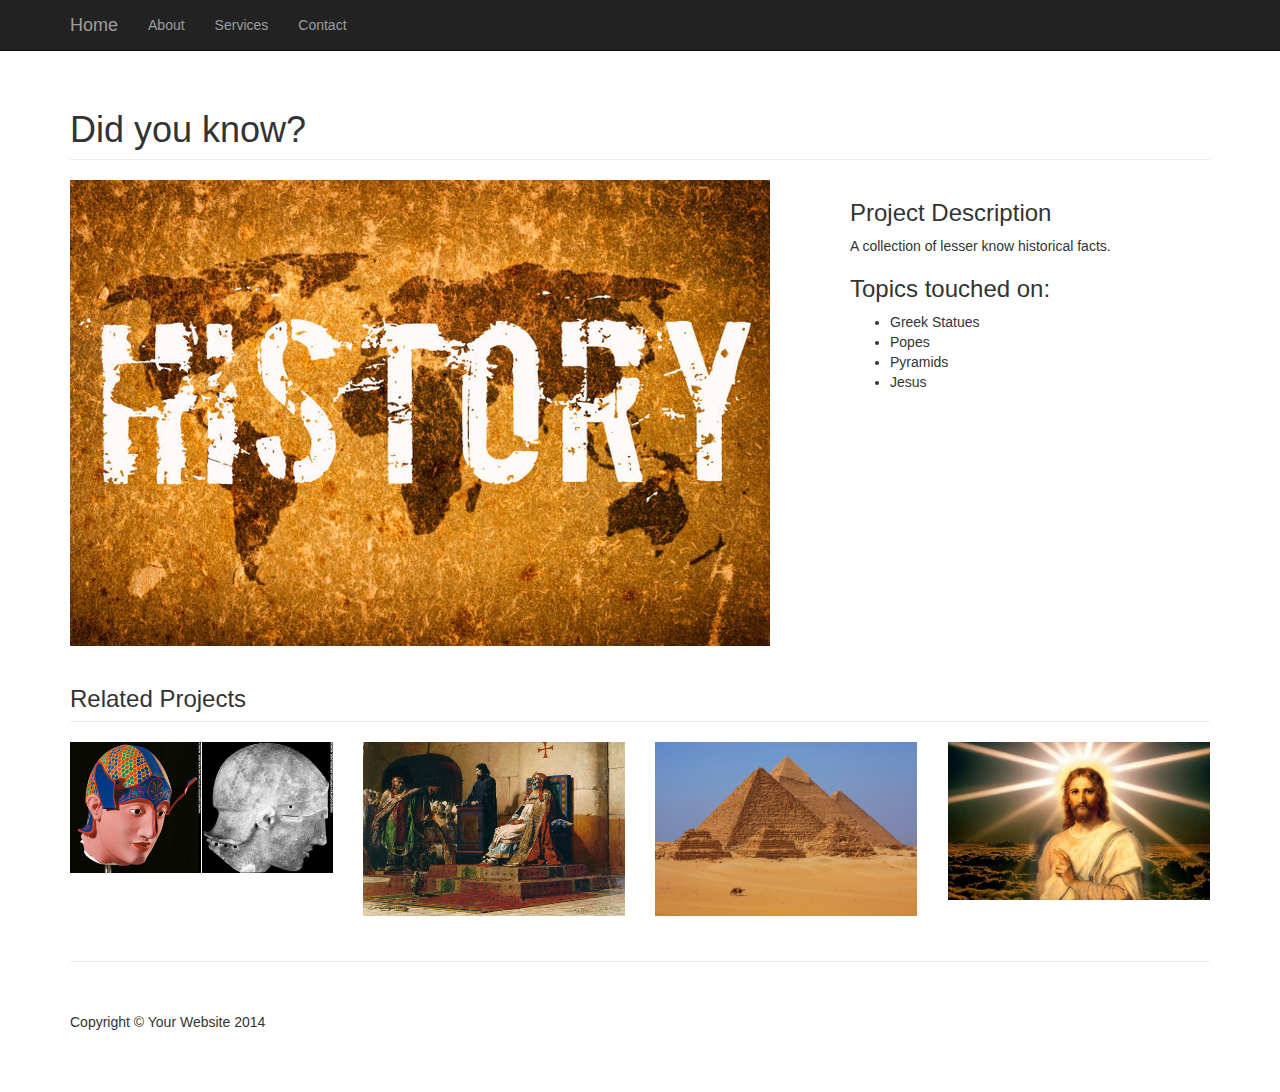
<file: index.html>
<!DOCTYPE html>
<html lang="en">

<head>

    <meta charset="utf-8">
    <meta http-equiv="X-UA-Compatible" content="IE=edge">
    <meta name="viewport" content="width=device-width, initial-scale=1">
    <meta name="description" content="">
    <meta name="author" content="">

    <title>History Facts</title>

    <!-- Bootstrap Core CSS -->
    <link href="css/bootstrap.min.css" rel="stylesheet">

    <!-- Custom CSS -->
    <link href="css/portfolio-item.css" rel="stylesheet">

    <!-- HTML5 Shim and Respond.js IE8 support of HTML5 elements and media queries -->
    <!-- WARNING: Respond.js doesn't work if you view the page via file:// -->
    <!--[if lt IE 9]>
        <script src="https://oss.maxcdn.com/libs/html5shiv/3.7.0/html5shiv.js"></script>
        <script src="https://oss.maxcdn.com/libs/respond.js/1.4.2/respond.min.js"></script>
    <![endif]-->

</head>

<body>

    <!-- Navigation -->
    <nav class="navbar navbar-inverse navbar-fixed-top" role="navigation">
        <div class="container">
            <!-- Brand and toggle get grouped for better mobile display -->
            <div class="navbar-header">
                <button type="button" class="navbar-toggle" data-toggle="collapse" data-target="#bs-example-navbar-collapse-1">
                    <span class="sr-only">Toggle navigation</span>
                    <span class="icon-bar"></span>
                    <span class="icon-bar"></span>
                    <span class="icon-bar"></span>
                </button>
                <a class="navbar-brand" href="#">Home</a>
            </div>
            <!-- Collect the nav links, forms, and other content for toggling -->
            <div class="collapse navbar-collapse" id="bs-example-navbar-collapse-1">
                <ul class="nav navbar-nav">
                    <li>
                        <a href="#">About</a>
                    </li>
                    <li>
                        <a href="#">Services</a>
                    </li>
                    <li>
                        <a href="#">Contact</a>
                    </li>
                </ul>
            </div>
            <!-- /.navbar-collapse -->
        </div>
        <!-- /.container -->
    </nav>

    <!-- Page Content -->
    <div class="container">

        <!-- Portfolio Item Heading -->
        <div class="row">
            <div class="col-lg-12">
                <h1 class="page-header">Did you know?
                </h1>
            </div>
        </div>
        <!-- /.row -->

        <!-- Portfolio Item Row -->
        <div class="row">

            <div class="col-md-8">
                <img class="img-responsive" src="historypic2.jpg" alt="">
            </div>

            <div class="col-md-4">
                <h3>Project Description</h3>
                <p>A collection of lesser know historical facts.</p>
                <h3>Topics touched on:</h3>
                <ul>
                    <li>Greek Statues</li>
                    <li>Popes</li>
                    <li>Pyramids</li>
                    <li>Jesus</li>
                </ul>
            </div>

        </div>
        <!-- /.row -->

        <!-- Related Projects Row -->
        <div class="row">

            <div class="col-lg-12">
                <h3 class="page-header">Related Projects</h3>
            </div>

            <div class="col-sm-3 col-xs-6">
                <a href="Greek.html" target="_self">
                    <img class="img-responsive portfolio-item" src="18ltxx61lfrm9jpg.jpg" alt="">
                </a>
            </div>

            <div class="col-sm-3 col-xs-6">
                <a href="Pope.html" target="_self">
                    <img class="img-responsive portfolio-item" src="Jean_Paul_Laurens_Le_Pape_Formose_et_Etienne_VII_1870.jpg" alt="">
                </a>
            </div>

            <div class="col-sm-3 col-xs-6">
                <a href="Pyramids.html" target="_self">
                    <img class="img-responsive portfolio-item" src="giza-pyramid.jpg" alt="">
                </a>
            </div>
            <div class="col-sm-3 col-xs-6">
                <a href="Jesus.html" target="_self">
                    <img class="img-responsive portfolio-item" src="jesus-christ.jpg" alt="">
                </a>
            </div>

        </div>
        <!-- /.row -->

        <hr>

        <!-- Footer -->
        <footer>
            <div class="row">
                <div class="col-lg-12">
                    <p>Copyright &copy; Your Website 2014</p>
                </div>
            </div>
            <!-- /.row -->
        </footer>

    </div>
    <!-- /.container -->

    <!-- jQuery -->
    <script src="js/jquery.js"></script>

    <!-- Bootstrap Core JavaScript -->
    <script src="js/bootstrap.min.js"></script>

</body>

</html>
</file>
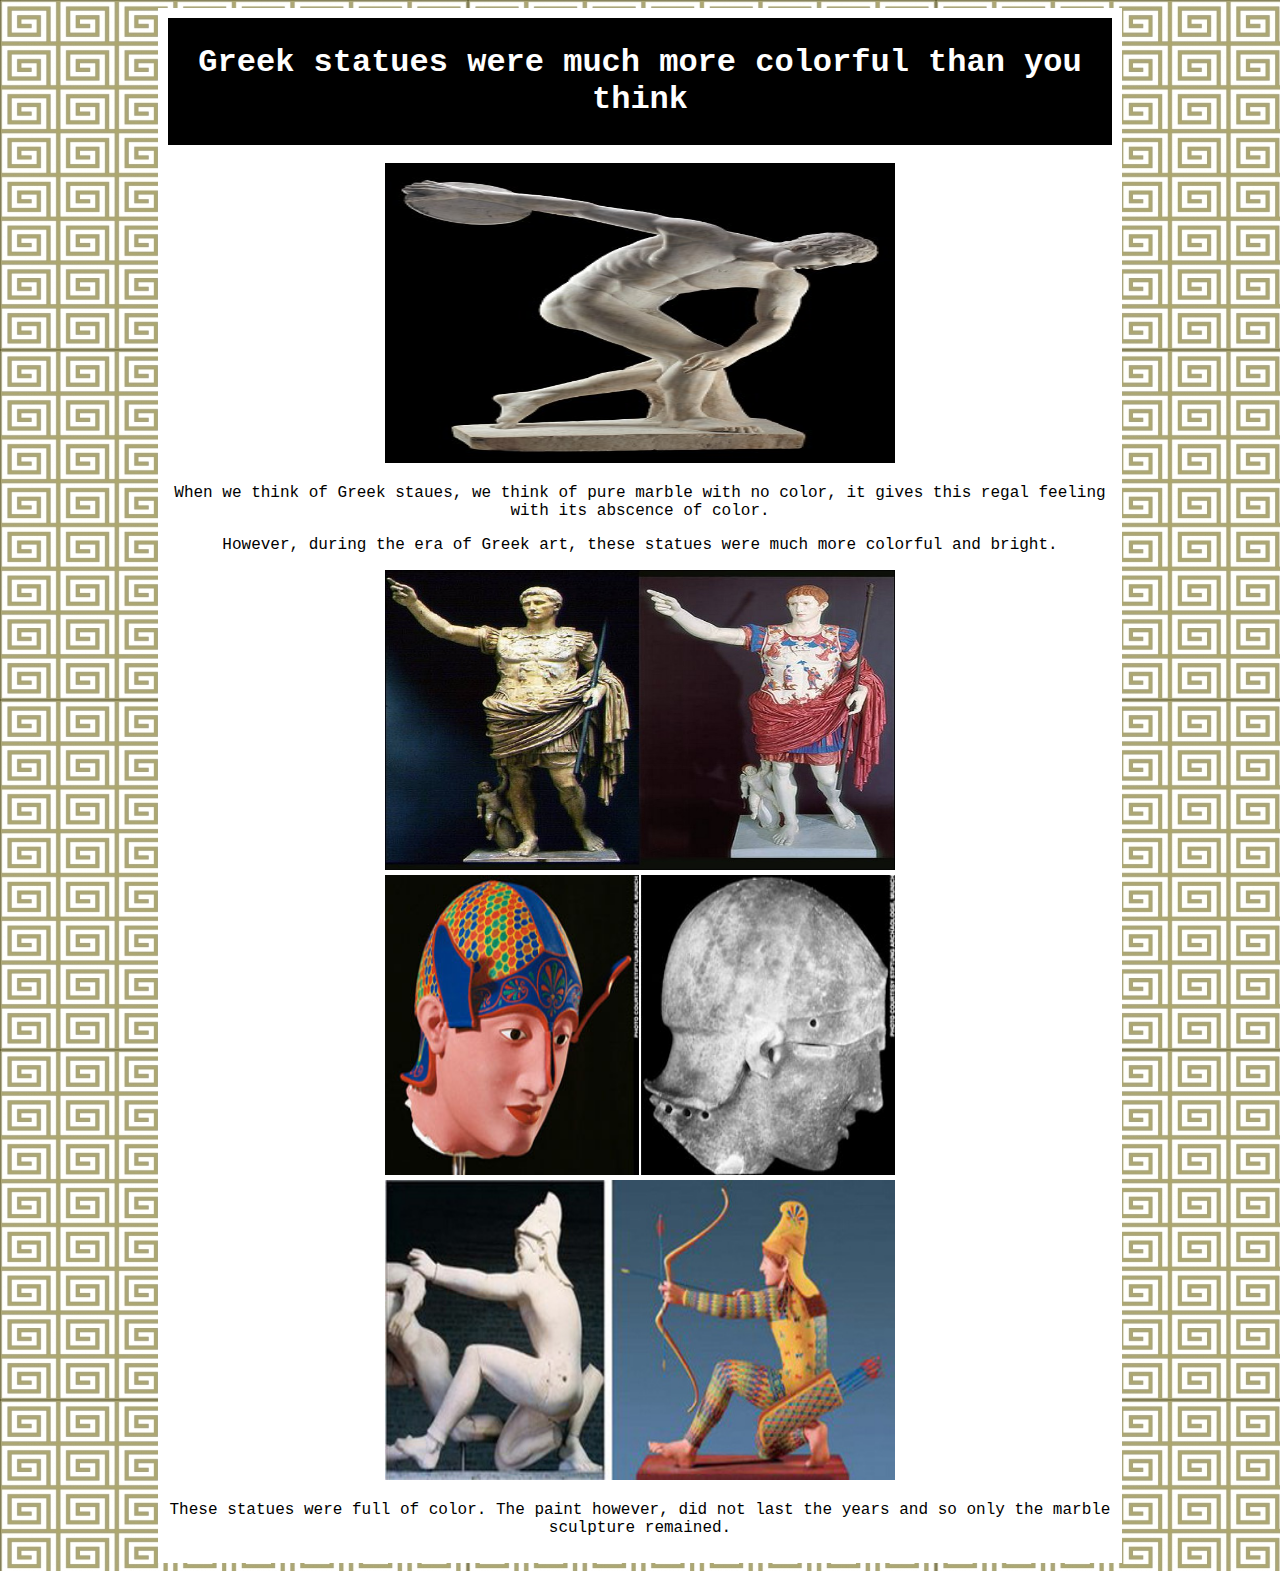
<file: Greek.html>
<!DOCTYPE html>
<html>
	<head>
		<title>Greek Statues</title>
		<link rel="stylesheet" type="text/css" href="style1.css">
	</head>
	<body background="background_68082584_468_1.jpg">
	<div id="section">
		<div id="header">
			<h1>Greek statues were much more colorful than you think</h1>
		</div>
		<br>
		<img iframe src="26F3671900000578-0-image-m-49_1427245650225.jpg" width="510" height="300" scrolling="no">
		</iframe>
		<p>When we think of Greek staues, we think of pure marble with no color, it gives this regal feeling with its abscence of color.</p>
		<p>However, during the era of Greek art, these statues were much more colorful and bright.</p>
		<img iframe src="true-colors-of-greek-statues-4.jpg" width="510" height="300" scrolling="no">
		<img iframe src="18ltxx61lfrm9jpg.jpg" width="510" height="300" scrolling="no">
		<img iframe src="12304statueA.jpg" width="510" height="300" scrolling="no">		
		<p>These statues were full of color. The paint however, did not last the years and so only the marble sculpture remained.</p>
	</div>
	</body>
</html>
</file>
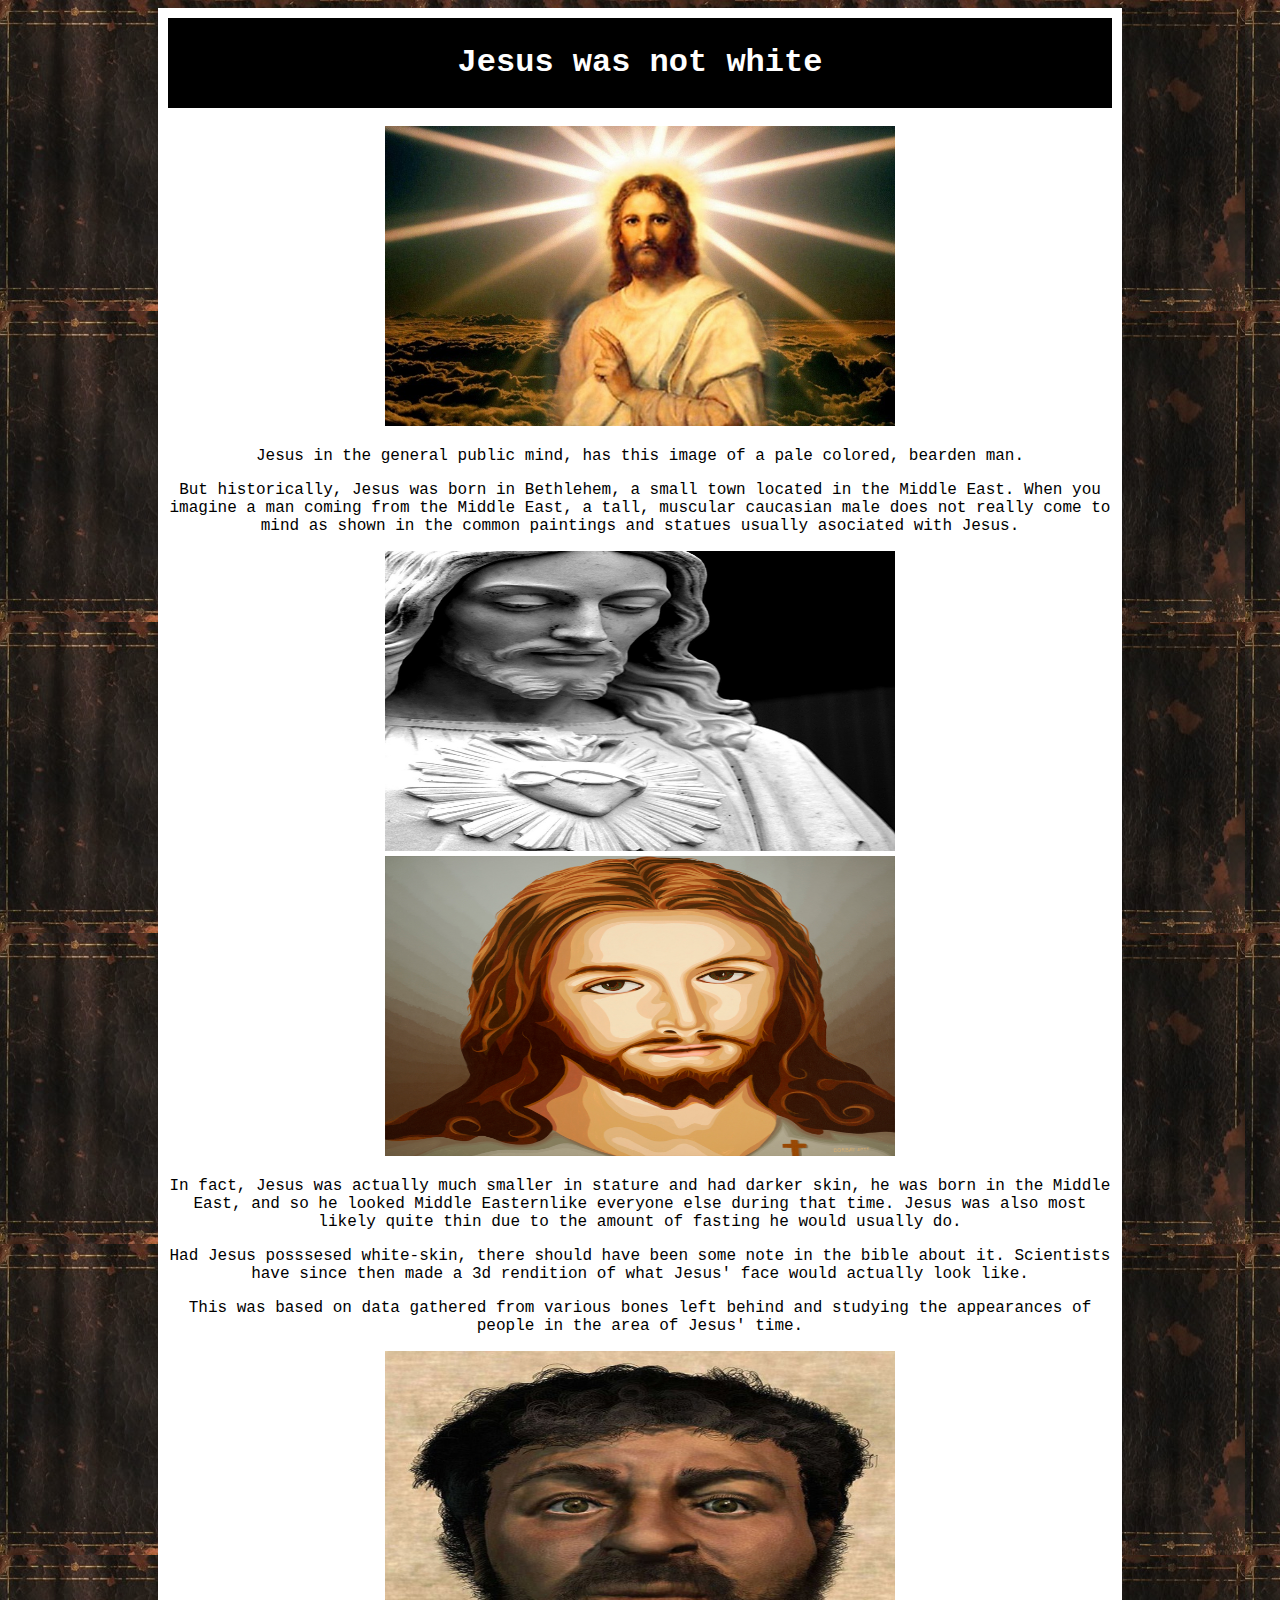
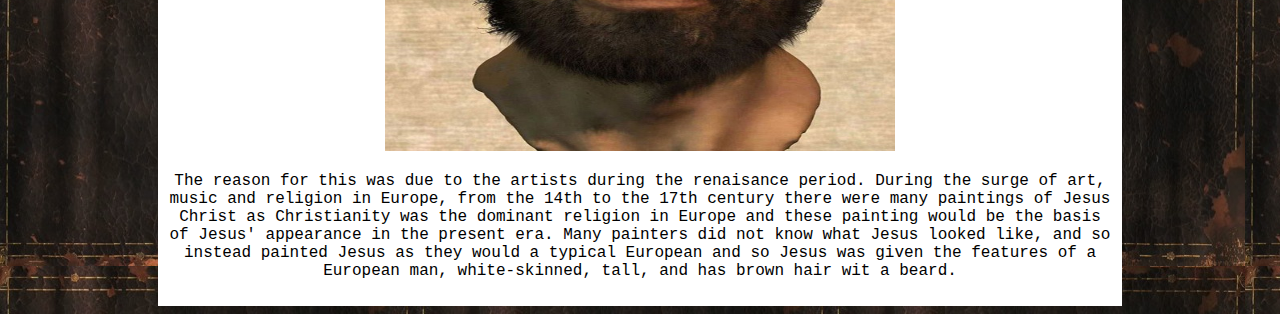
<file: Jesus.html>
<!DOCTYPE html>
<html>
	<head>
		<title>Jesus Trivia</title>
		<link rel="stylesheet" type="text/css" href="style1.css">
	</head>
	<body background="leatherbiblebackground.jpg">
	<div id="section">
		<div id="header">
			<h1>Jesus was not white</h1>
		</div>
		<br>
		<img iframe src="jesus-christ.jpg" width="510" height="300" scrolling="no">
		</iframe>
		<p>Jesus in the general public mind, has this image of a pale colored, bearden man.</p>
		<p>But historically, Jesus was born in Bethlehem, a small town located in the Middle East. 
		When you imagine a man coming from the Middle East, a tall, muscular caucasian male does not really come to mind as shown in the common paintings and statues usually asociated with Jesus.</p>
		<img iframe src="e124f811c287ecb5ef2a174f60778506.jpg" width="510" height="300" scrolling="no">
		<img iframe src="Jesus-Painting-by-Borbay.jpg" width="510" height="300" scrolling="no">
		<p>In fact, Jesus was actually much smaller in stature and had darker skin, he was born in the Middle East, and so he looked Middle Easternlike everyone else during that time.
		Jesus was also most likely quite thin due to the amount of fasting he would usually do.</p>
		<p>Had Jesus posssesed white-skin, there should have been some note in the bible about it. Scientists have since then made a 3d rendition of what Jesus' face would actually look like.</p> 
		<p>This was based on data gathered from various bones left behind and studying the appearances of people in the area of Jesus' time.</p>
		<img iframe src="2F5E2BD100000578-0-image-a-67_1450108407720.jpg" width="510" height="400" scrolling="no">		
		<p>The reason for this was due to the artists during the renaisance period. During the surge of art, music and religion in Europe, from the 14th to the 17th century
		there were many paintings of Jesus Christ as Christianity was the dominant religion in Europe and these painting would be the basis of Jesus' appearance in the present era. Many painters did not know what Jesus looked like, and so instead painted Jesus as they would a typical
		European and so Jesus was given the features of a European man, white-skinned, tall, and has brown hair wit a beard.</p>
	</div>
	</body>
</html>
</file>
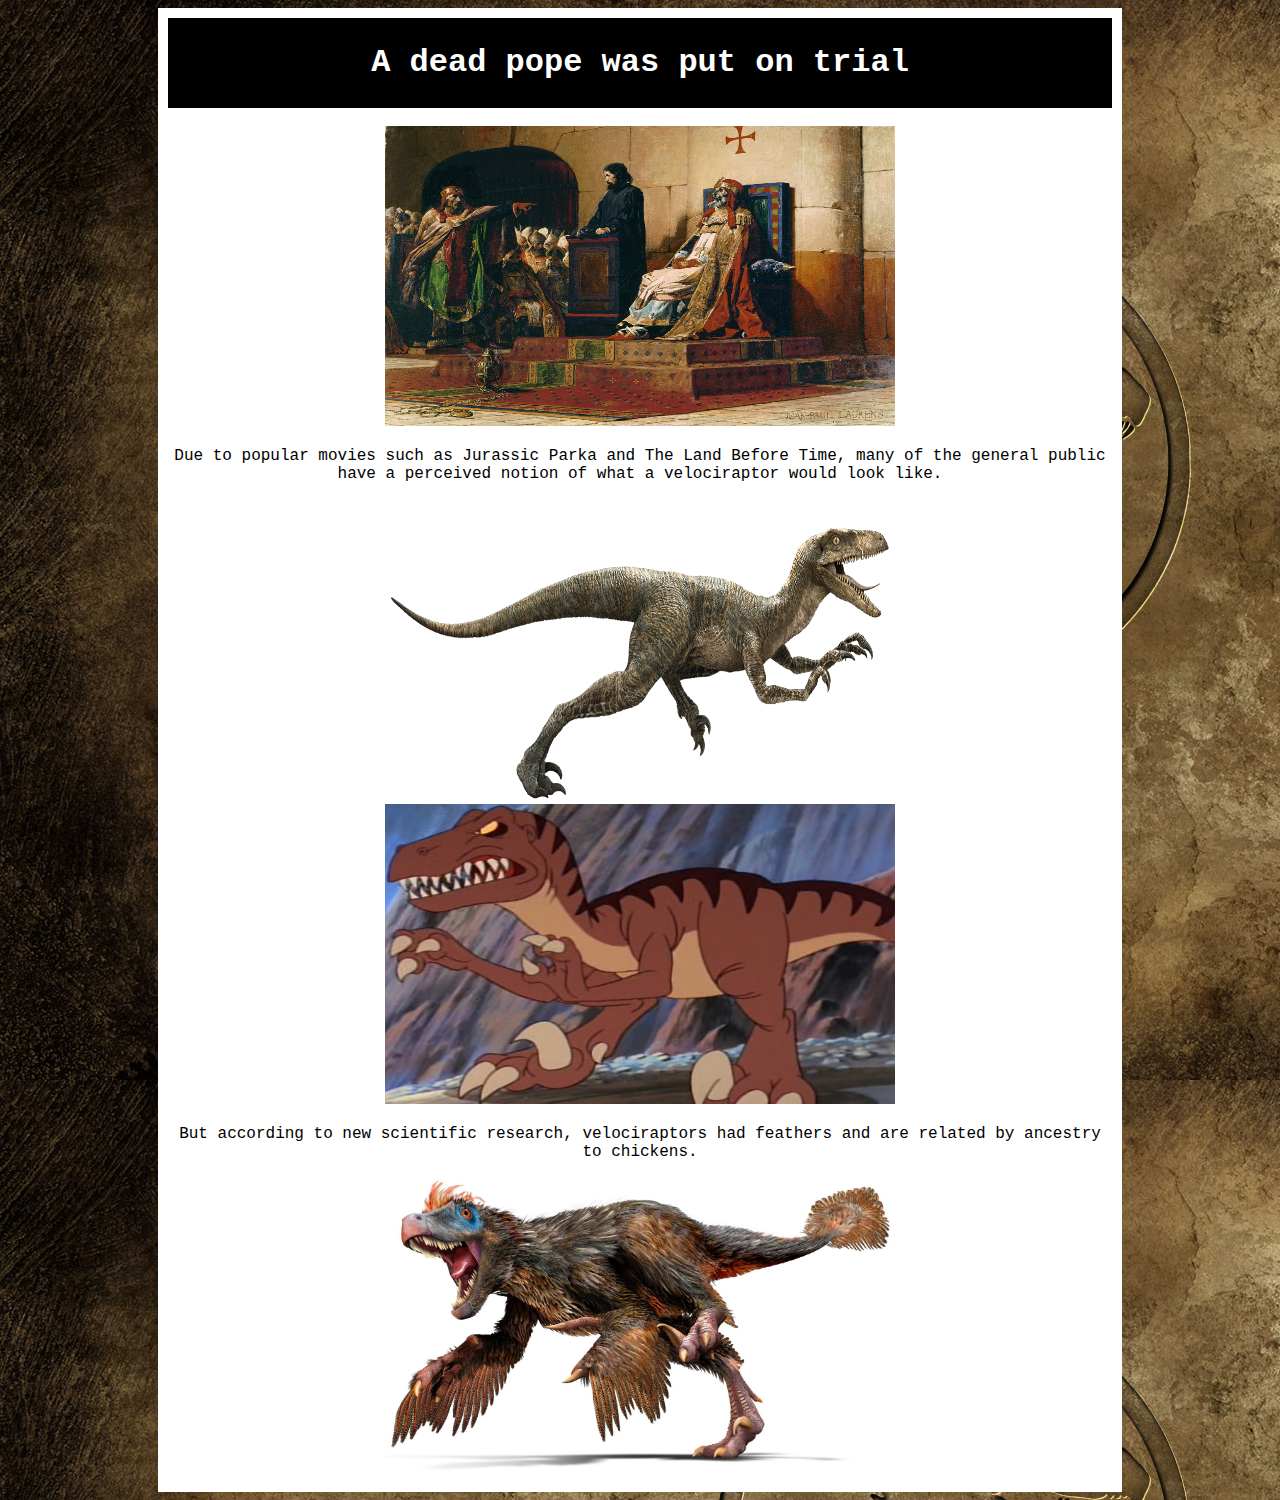
<file: Pope.html>
<!DOCTYPE html>
<html>
	<head>
		<title>Pope</title>
		<link rel="stylesheet" type="text/css" href="style1.css">
	</head>
	<body background="jurassic-park-collection-5353bf6da5af9.jpg">
	<div id="section">
		<div id="header">
			<h1>A dead pope was put on trial</h1>
		</div>
		<br>
		<img iframe src="Jean_Paul_Laurens_Le_Pape_Formose_et_Etienne_VII_1870.jpg" width="510" height="300" scrolling="no">
		</iframe>
		<p>Due to popular movies such as Jurassic Parka and The Land Before Time, many of the general public have a perceived notion of what a velociraptor would look like.</p>
		<img iframe src="Velociraptor-detail-header.png" width="510" height="300" scrolling="no">
		<img iframe src="Land-before-time3-disneyscreencaps.com-6685-1-.jpg" width="510" height="300" scrolling="no">
		<p>But according to new scientific research, velociraptors had feathers and are related by ancestry to chickens.</p>
		<img iframe src="Velociraptor_u4hjbq.jpg" width="510" height="300" scrolling="no">		
	</div>
	</body>
</html>
</file>
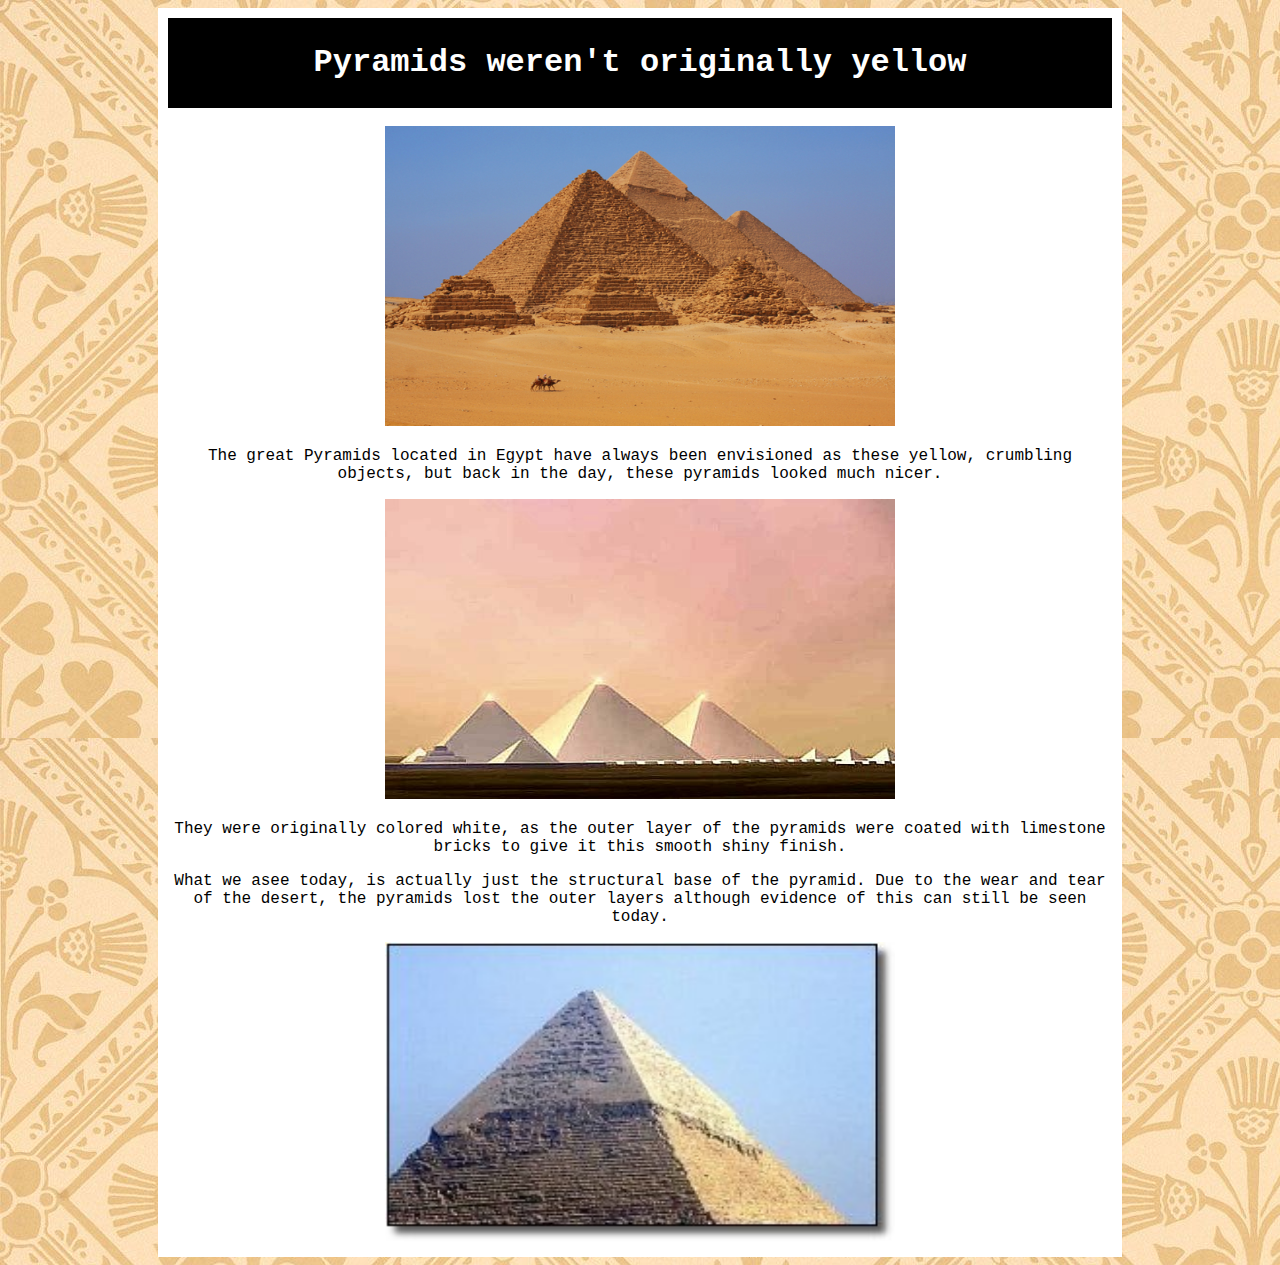
<file: Pyramids.html>
<!DOCTYPE html>
<html>
	<head>
		<title>History</title>
	</head>
	<style>
		#header {
			background-color:black;
			color:white;
			text-align:center;
			padding:5px;
		}
		img {
			max-width: 100%;
			max-height: 100%;
		}
		#section {
			font-family:courier;
			color:black;
			background-color:white;
			text-align:center;
			padding:10px;
			margin-right:150px;
			margin-left:150px;
		}
		nav {
			line-height:30px;
			background-color:#eeeeee;
			height:300px;
			width:100px;
			float:left;
			padding:5px;	      
	}
	</style>
	<body background="2662076.jpg">
	<div id="section">
		<div id="header">
			<h1>Pyramids weren't originally yellow</h1>
		</div>
		<br>
		<img iframe src="giza-pyramid.jpg" width="510" height="300" scrolling="no">
		</iframe>
		<p>The great Pyramids located in Egypt have always been envisioned as these yellow, crumbling objects, but back in the day, these pyramids looked much nicer.</p>
		<img iframe src="White Pyramids Crystal Peaks.jpg" width="510" height="300" scrolling="no">
		<p>They were originally colored white, as the outer layer of the pyramids were coated with limestone bricks to give it this smooth shiny finish.</p>
		<p>What we asee today, is actually just the structural base of the pyramid. Due to the wear and tear of the desert, the pyramids lost the outer layers although evidence of this can still be seen today.</p>
		<img iframe src="26079.jpg" width="510" height="300" scrolling="no">
	</div>
	</body>
</html>
</file>
<file: style1.css>
#header {
			background-color:black;
			color:white;
			text-align:center;
			padding:5px;
		}
		img {
			max-width: 100%;
			max-height: 100%;
		}
		#section {
			font-family:courier;
			color:black;
			background-color:white;
			text-align:center;
			padding:10px;
			margin-right:150px;
			margin-left:150px;
		}
		nav {
			line-height:30px;
			background-color:#eeeeee;
			height:300px;
			width:100px;
			float:left;
			padding:5px;	      
	}
</file>
<file: css/portfolio-item.css>
/*!
 * Start Bootstrap - Portfolio Item (http://startbootstrap.com/)
 * Copyright 2013-2016 Start Bootstrap
 * Licensed under MIT (https://github.com/BlackrockDigital/startbootstrap/blob/gh-pages/LICENSE)
 */

body {
    padding-top: 70px; /* Required padding for .navbar-fixed-top. Remove if using .navbar-static-top. Change if height of navigation changes. */
}

.portfolio-item {
    margin-bottom: 25px;
}

footer {
    margin: 50px 0;
}
</file>
